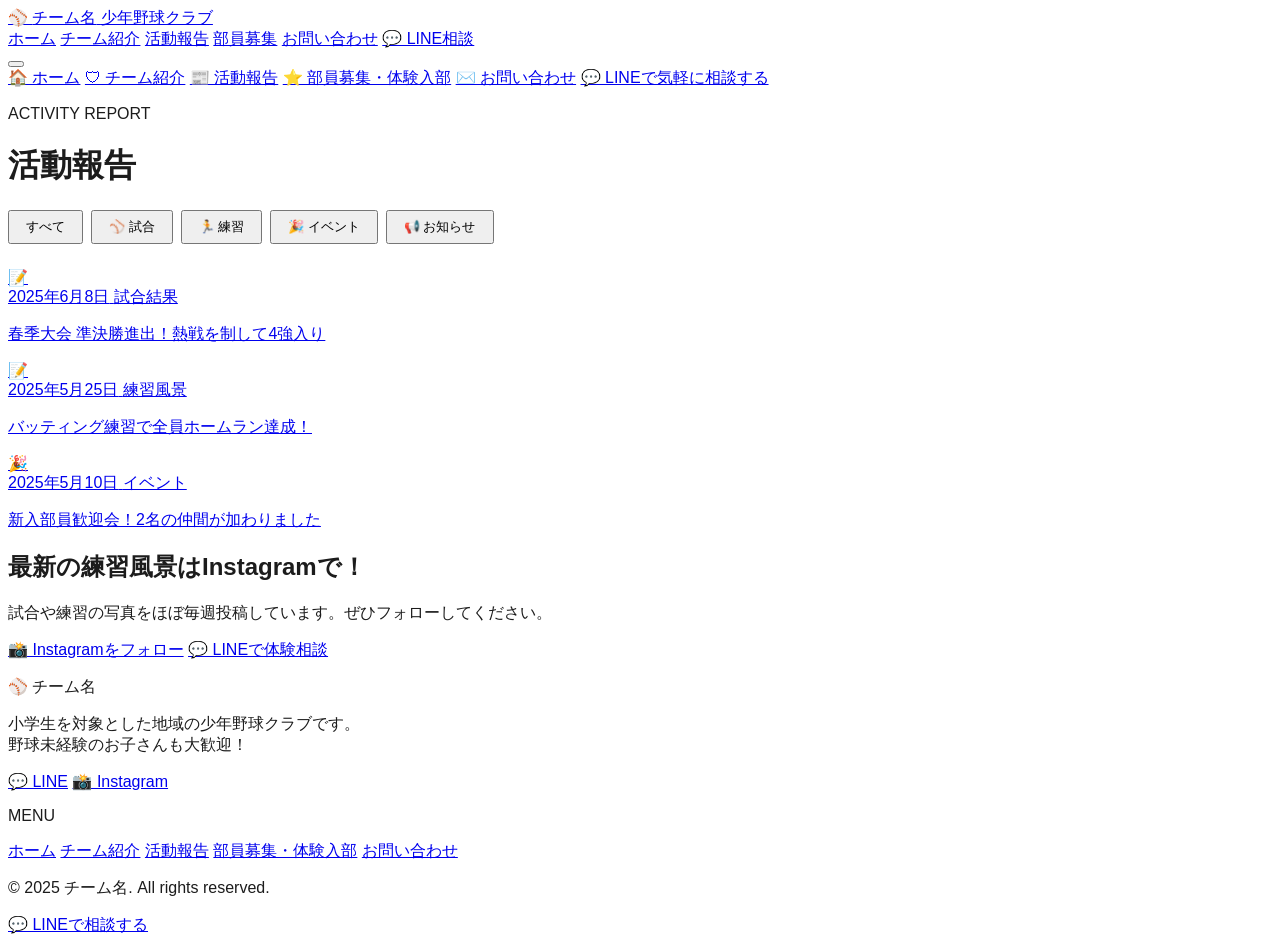
<file: news/index.html>
<!DOCTYPE html>
<html lang="ja">
<head>
  <meta charset="UTF-8">
  <meta name="viewport" content="width=device-width, initial-scale=1.0">
  <title>活動報告 | 井口ヤングベースボールクラブ</title>
  <meta name="description" content="井口ヤングベースボールクラブの試合結果・練習風景・イベントの活動報告一覧です。">
  <link rel="stylesheet" href="../css/style.css">
</head>
<body>

<header class="site-header" id="site-header"></header>

<div class="page-hero">
  <p class="label">ACTIVITY REPORT</p>
  <h1>活動報告</h1>
</div>

<section class="section">
  <div class="container">
    <!-- カテゴリフィルター -->
    <div style="display:flex;flex-wrap:wrap;gap:8px;margin-bottom:24px;" id="filter-btns">
      <button class="btn btn-green" style="padding:6px 16px;font-size:13px;" onclick="filterNews('all',this)">すべて</button>
      <button class="btn btn-outline" style="padding:6px 16px;font-size:13px;" onclick="filterNews('試合',this)">⚾ 試合</button>
      <button class="btn btn-outline" style="padding:6px 16px;font-size:13px;" onclick="filterNews('練習',this)">🏃 練習</button>
      <button class="btn btn-outline" style="padding:6px 16px;font-size:13px;" onclick="filterNews('イベント',this)">🎉 イベント</button>
      <button class="btn btn-outline" style="padding:6px 16px;font-size:13px;" onclick="filterNews('お知らせ',this)">📢 お知らせ</button>
    </div>

    <!-- 記事一覧（news-list.js から自動生成） -->
    <div class="news-grid" id="news-auto-list" data-limit="99" data-base=""></div>
  </div>
</section>

<section class="cta-section">
  <h2>最新の練習風景はInstagramで！</h2>
  <p>試合や練習の写真をほぼ毎週投稿しています。ぜひフォローしてください。</p>
  <div class="cta-btns">
    <a class="btn btn-white btn-lg" href="#" data-insta-href>📸 Instagramをフォロー</a>
    <a class="btn btn-line btn-lg" href="#" data-line-href>💬 LINEで体験相談</a>
  </div>
</section>

<footer class="site-footer" id="site-footer"></footer>
<div id="fixed-line"></div>

<script src="../config.js"></script>
<script src="../news-list.js"></script>
<script src="../js/components.js"></script>
<script src="../js/main.js"></script>
<script>
  renderHeader("../");
  renderFooter("../");
  renderFixedLine();

  // カテゴリフィルター
  function filterNews(cat, btn) {
    document.querySelectorAll("#filter-btns button").forEach(b => {
      b.className = "btn btn-outline";
      b.style.cssText = "padding:6px 16px;font-size:13px;";
    });
    btn.className = "btn btn-green";
    btn.style.cssText = "padding:6px 16px;font-size:13px;";

    const cards = document.querySelectorAll("#news-auto-list .news-card");
    cards.forEach(card => {
      if (cat === "all") {
        card.style.display = "";
      } else {
        const badge = card.querySelector(".cat-badge");
        card.style.display = (badge && badge.textContent === cat) ? "" : "none";
      }
    });
  }
</script>
</body>
</html>
</file>
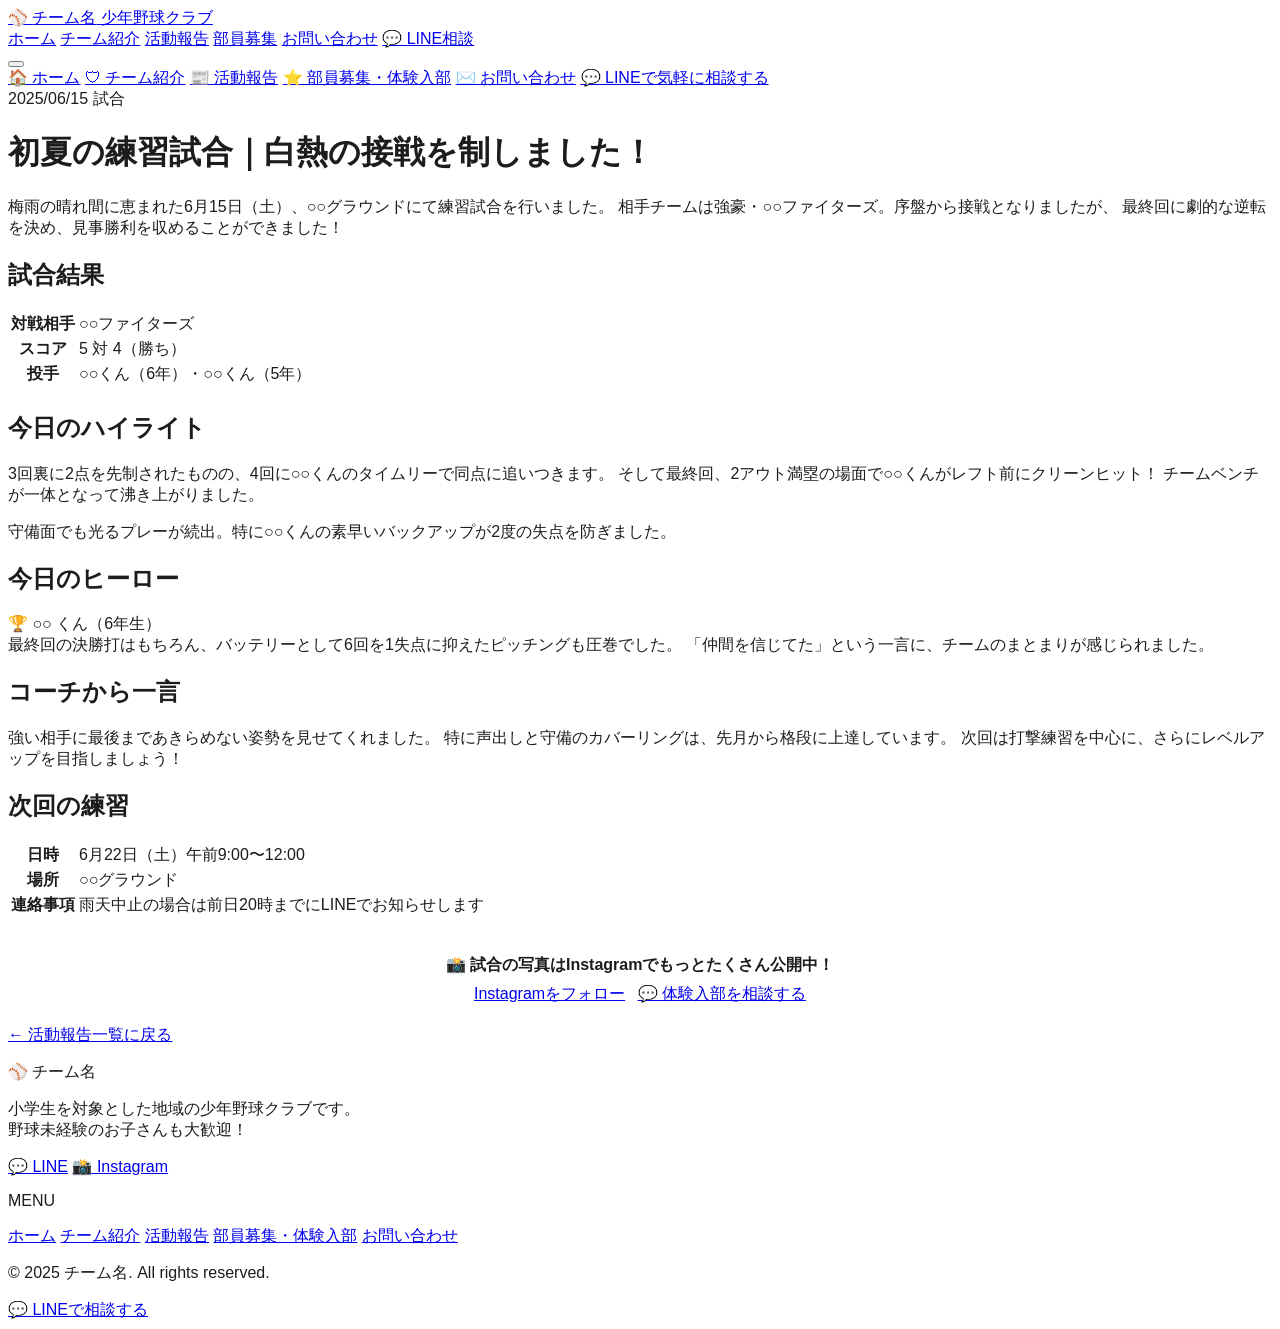
<file: news/2025-06-15.html>
<!DOCTYPE html>
<html lang="ja">
<head>
  <meta charset="UTF-8">
  <meta name="viewport" content="width=device-width, initial-scale=1.0">
  <title>初夏の練習試合｜白熱の接戦を制しました！ | 井口ヤングベースボールクラブ</title>
  <link rel="stylesheet" href="../css/style.css">
</head>
<body>

<header class="site-header" id="site-header"></header>

<div class="article-wrap">
  <div class="article-header">
    <div class="article-meta">
      <span class="news-card-date">2025/06/15</span>
      <span class="cat-badge cat-試合">試合</span>
    </div>
    <h1>初夏の練習試合｜白熱の接戦を制しました！</h1>
  </div>

  <div class="article-body">
    <p>
      梅雨の晴れ間に恵まれた6月15日（土）、○○グラウンドにて練習試合を行いました。
      相手チームは強豪・○○ファイターズ。序盤から接戦となりましたが、
      最終回に劇的な逆転を決め、見事勝利を収めることができました！
    </p>

    <h2>試合結果</h2>
    <table class="info-table" style="margin-bottom:24px;">
      <tr><th>対戦相手</th><td>○○ファイターズ</td></tr>
      <tr><th>スコア</th><td>5 対 4（勝ち）</td></tr>
      <tr><th>投手</th><td>○○くん（6年）・○○くん（5年）</td></tr>
    </table>

    <h2>今日のハイライト</h2>
    <p>
      3回裏に2点を先制されたものの、4回に○○くんのタイムリーで同点に追いつきます。
      そして最終回、2アウト満塁の場面で○○くんがレフト前にクリーンヒット！
      チームベンチが一体となって沸き上がりました。
    </p>
    <p>
      守備面でも光るプレーが続出。特に○○くんの素早いバックアップが2度の失点を防ぎました。
    </p>

    <h2>今日のヒーロー</h2>
    <div class="highlight">
      🏆 ○○ くん（6年生）<br>
      最終回の決勝打はもちろん、バッテリーとして6回を1失点に抑えたピッチングも圧巻でした。
      「仲間を信じてた」という一言に、チームのまとまりが感じられました。
    </div>

    <h2>コーチから一言</h2>
    <p>
      強い相手に最後まであきらめない姿勢を見せてくれました。
      特に声出しと守備のカバーリングは、先月から格段に上達しています。
      次回は打撃練習を中心に、さらにレベルアップを目指しましょう！
    </p>

    <h2>次回の練習</h2>
    <table class="info-table">
      <tr><th>日時</th><td>6月22日（土）午前9:00〜12:00</td></tr>
      <tr><th>場所</th><td>○○グラウンド</td></tr>
      <tr><th>連絡事項</th><td>雨天中止の場合は前日20時までにLINEでお知らせします</td></tr>
    </table>
  </div>

  <div class="article-footer">
    <div style="background:var(--green-light);border-radius:var(--radius);padding:20px 24px;text-align:center;">
      <p style="font-weight:700;margin-bottom:8px;">📸 試合の写真はInstagramでもっとたくさん公開中！</p>
      <a class="btn btn-outline mt-8" href="#" data-insta-href style="margin-right:8px;">Instagramをフォロー</a>
      <a class="btn btn-line mt-8" href="#" data-line-href>💬 体験入部を相談する</a>
    </div>
    <div class="mt-16">
      <a class="back-link" href="index.html">← 活動報告一覧に戻る</a>
    </div>
  </div>
</div>

<footer class="site-footer" id="site-footer"></footer>
<div id="fixed-line"></div>

<script src="../config.js"></script>
<script src="../js/components.js"></script>
<script src="../js/main.js"></script>
<script>
  renderHeader("../");
  renderFooter("../");
  renderFixedLine();
</script>
</body>
</html>
</file>
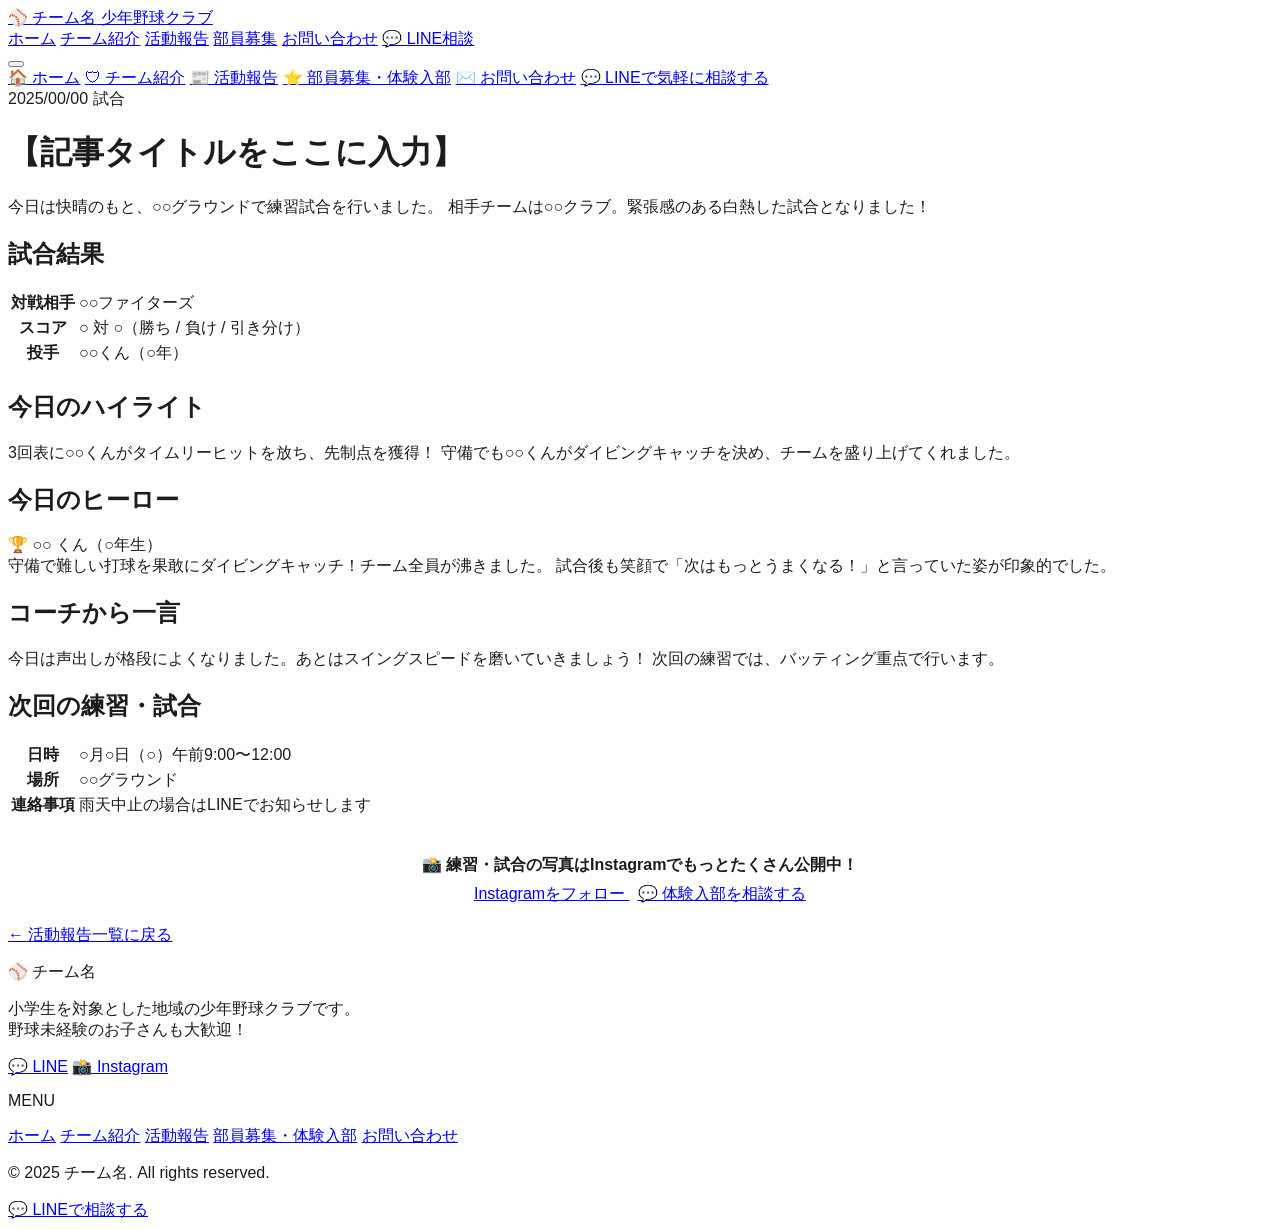
<file: news/template.html>
<!DOCTYPE html>
<html lang="ja">
<head>
  <meta charset="UTF-8">
  <meta name="viewport" content="width=device-width, initial-scale=1.0">
  <!--
    ★ タイトルを記事に合わせて変更してください
    例: <title>6月15日 練習試合 | 井口ヤングベースボールクラブ</title>
  -->
  <title>【記事タイトル】 | 井口ヤングベースボールクラブ</title>
  <link rel="stylesheet" href="../css/style.css">
</head>
<body>

<header class="site-header" id="site-header"></header>

<div class="article-wrap">

  <!-- ─── 記事ヘッダー ────────────────── -->
  <div class="article-header">
    <div class="article-meta">
      <!-- 日付を変更してください（例: 2025/06/15） -->
      <span class="news-card-date">2025/00/00</span>
      <!-- カテゴリを1つ選んでください: 試合 / 練習 / イベント / お知らせ -->
      <span class="cat-badge cat-試合">試合</span>
    </div>
    <!-- 記事タイトルを入力してください -->
    <h1>【記事タイトルをここに入力】</h1>
  </div>

  <!-- ─── 記事本文 ─────────────────────── -->
  <div class="article-body">

    <!-- ★ここから本文を書きます。以下はサンプル構成です。 -->

    <!-- 【1】全体の雰囲気を一言で伝える（2〜3行） -->
    <p>
      今日は快晴のもと、○○グラウンドで練習試合を行いました。
      相手チームは○○クラブ。緊張感のある白熱した試合となりました！
    </p>

    <!-- 【2】試合結果（試合の日のみ） -->
    <h2>試合結果</h2>
    <table class="info-table" style="margin-bottom:24px;">
      <tr><th>対戦相手</th><td>○○ファイターズ</td></tr>
      <tr><th>スコア</th><td>○ 対 ○（勝ち / 負け / 引き分け）</td></tr>
      <tr><th>投手</th><td>○○くん（○年）</td></tr>
    </table>

    <!-- 【3】試合・練習のハイライト -->
    <h2>今日のハイライト</h2>
    <p>
      3回表に○○くんがタイムリーヒットを放ち、先制点を獲得！
      守備でも○○くんがダイビングキャッチを決め、チームを盛り上げてくれました。
    </p>

    <!--
      写真を入れる場合はここに：
      <img src="../images/2025-06-15-01.jpg" alt="試合の様子">
    -->

    <!-- 【4】今日のヒーロー（必ず誰か1人紹介！） -->
    <h2>今日のヒーロー</h2>
    <div class="highlight">
      🏆 ○○ くん（○年生）<br>
      守備で難しい打球を果敢にダイビングキャッチ！チーム全員が沸きました。
      試合後も笑顔で「次はもっとうまくなる！」と言っていた姿が印象的でした。
    </div>

    <!-- 【5】コーチから一言 -->
    <h2>コーチから一言</h2>
    <p>
      今日は声出しが格段によくなりました。あとはスイングスピードを磨いていきましょう！
      次回の練習では、バッティング重点で行います。
    </p>

    <!-- 【6】次回の予定 -->
    <h2>次回の練習・試合</h2>
    <table class="info-table">
      <tr><th>日時</th><td>○月○日（○）午前9:00〜12:00</td></tr>
      <tr><th>場所</th><td>○○グラウンド</td></tr>
      <tr><th>連絡事項</th><td>雨天中止の場合はLINEでお知らせします</td></tr>
    </table>

  </div><!-- /article-body -->

  <!-- ─── 記事フッター（固定・変更不要） ── -->
  <div class="article-footer">
    <div style="background:var(--green-light);border-radius:var(--radius);padding:20px 24px;text-align:center;">
      <p style="font-weight:700;margin-bottom:8px;">📸 練習・試合の写真はInstagramでもっとたくさん公開中！</p>
      <a class="btn btn-outline mt-8" href="#" data-insta-href style="margin-right:8px;">Instagramをフォロー <span data-insta-id></span></a>
      <a class="btn btn-line mt-8" href="#" data-line-href>💬 体験入部を相談する</a>
    </div>
    <div class="mt-16">
      <a class="back-link" href="index.html">← 活動報告一覧に戻る</a>
    </div>
  </div>

</div><!-- /article-wrap -->

<footer class="site-footer" id="site-footer"></footer>
<div id="fixed-line"></div>

<script src="../config.js"></script>
<script src="../js/components.js"></script>
<script src="../js/main.js"></script>
<script>
  renderHeader("../");
  renderFooter("../");
  renderFixedLine();
</script>
</body>
</html>
</file>
<file: css/style.css>
/* ────────────────────────────────────────────
   井口ヤング 共通スタイル
   Tailwind CDN と組み合わせて使用します
   ──────────────────────────────────────────── */

/* フォント */
body { font-family: 'Noto Sans JP', sans-serif; color: #1c1c1c; overflow-x: hidden; }
.bebas { font-family: 'Bebas Neue', sans-serif; letter-spacing: 0.04em; }

/* ── フローティング LINE ── */
#float-line {
  position: fixed; bottom: 24px; right: 20px; z-index: 9999;
  display: flex; align-items: center; gap: 10px;
  background: #06C755; color: #fff;
  padding: 14px 22px 14px 18px; border-radius: 50px;
  font-weight: 700; font-size: 14px;
  box-shadow: 0 6px 24px rgba(6,199,85,.55);
  text-decoration: none;
  animation: float-bob 3s ease-in-out infinite;
  transition: transform .25s, box-shadow .25s;
}
#float-line:hover { transform: scale(1.06) translateY(-2px); box-shadow: 0 10px 32px rgba(6,199,85,.6); }
#float-line svg  { flex-shrink: 0; }
@keyframes float-bob { 0%,100%{transform:translateY(0);} 50%{transform:translateY(-6px);} }
@media (max-width: 640px) {
  #float-line span { display: none; }
  #float-line { padding: 16px; border-radius: 50%; }
}

/* ── ヒーロー背景 ── */
.hero-bg {
  background: linear-gradient(135deg, #6b0000 0%, #C8102E 55%, #E84060 100%);
  position: relative; overflow: hidden;
}

/*
 * ヒーロー背景写真の表示方法
 * ---------------------------------------------------------
 * hero-bg セクション内の最初の子要素として
 *   <img src="images/XXX.jpg" alt="" class="hero-img" aria-hidden="true">
 * を置くだけで背景写真が半透明で表示されます。
 * CSS変数(var)を使わないので全ブラウザで確実に動作します。
 */
.hero-img {
  position: absolute;
  inset: 0;                  /* top:0; right:0; bottom:0; left:0 と同じ */
  width: 100%;
  height: 100%;
  object-fit: cover;
  object-position: center;
  opacity: 0.2;              /* 薄く重ねる（0=透明, 1=不透明） */
  pointer-events: none;
  user-select: none;
  z-index: 0;
}

/* ── ヒーロー下部の斜め切り抜き ── */
.hero-diagonal {
  position: absolute; bottom: -2px; left: 0; right: 0; height: 72px;
  background: #f8f8f8;
  clip-path: polygon(0 100%, 100% 0, 100% 100%);
}

/* ── ストライプ装飾 ── */
.stripe-deco {
  background-image: repeating-linear-gradient(
    -55deg, transparent, transparent 8px,
    rgba(255,255,255,.06) 8px, rgba(255,255,255,.06) 16px
  );
}

/* ── カードホバー ── */
.card-lift { transition: transform .3s ease, box-shadow .3s ease; }
.card-lift:hover { transform: translateY(-6px); box-shadow: 0 16px 40px rgba(200,16,46,.18); }

/* ── 画像アスペクト比 ── */
.aspect-card { aspect-ratio: 4/3; }
.aspect-sq   { aspect-ratio: 1/1; }
.img-cover   { width: 100%; height: 100%; object-fit: cover; object-position: center; display: block; }

/* ── Instagram グラデーション ── */
.insta-grad {
  background: linear-gradient(135deg, #f09433 0%, #e6683c 25%, #dc2743 50%, #cc2366 75%, #bc1888 100%);
}

/* ── スクロール reveal ── */
.reveal { opacity: 0; transform: translateY(24px); transition: opacity .65s ease, transform .65s ease; }
.reveal.in { opacity: 1; transform: none; }

/* ── モバイルメニュー ── */
#mobile-menu { display: none; }
#mobile-menu.open { display: block; }

/* ── FAQ アコーディオン ── */
.faq-item summary { cursor: pointer; list-style: none; user-select: none; }
.faq-item summary::-webkit-details-marker { display: none; }
.faq-item[open] .faq-icon { transform: rotate(45deg); }
.faq-icon { transition: transform .3s ease; flex-shrink: 0; }

/* ── カテゴリバッジ ── */
.badge-game     { background: #C8102E; color: #fff; }
.badge-practice { background: #2563eb; color: #fff; }
.badge-event    { background: #059669; color: #fff; }
.badge-notice   { background: #7c3aed; color: #fff; }

/* ── フォーム ── */
.form-input {
  width: 100%; border: 2px solid #e5e7eb; border-radius: 12px;
  padding: 12px 16px; font-size: 15px; font-family: inherit;
  transition: border-color .2s, box-shadow .2s; outline: none;
  background: #fff;
}
.form-input:focus { border-color: #C8102E; box-shadow: 0 0 0 3px rgba(200,16,46,.12); }
</file>
